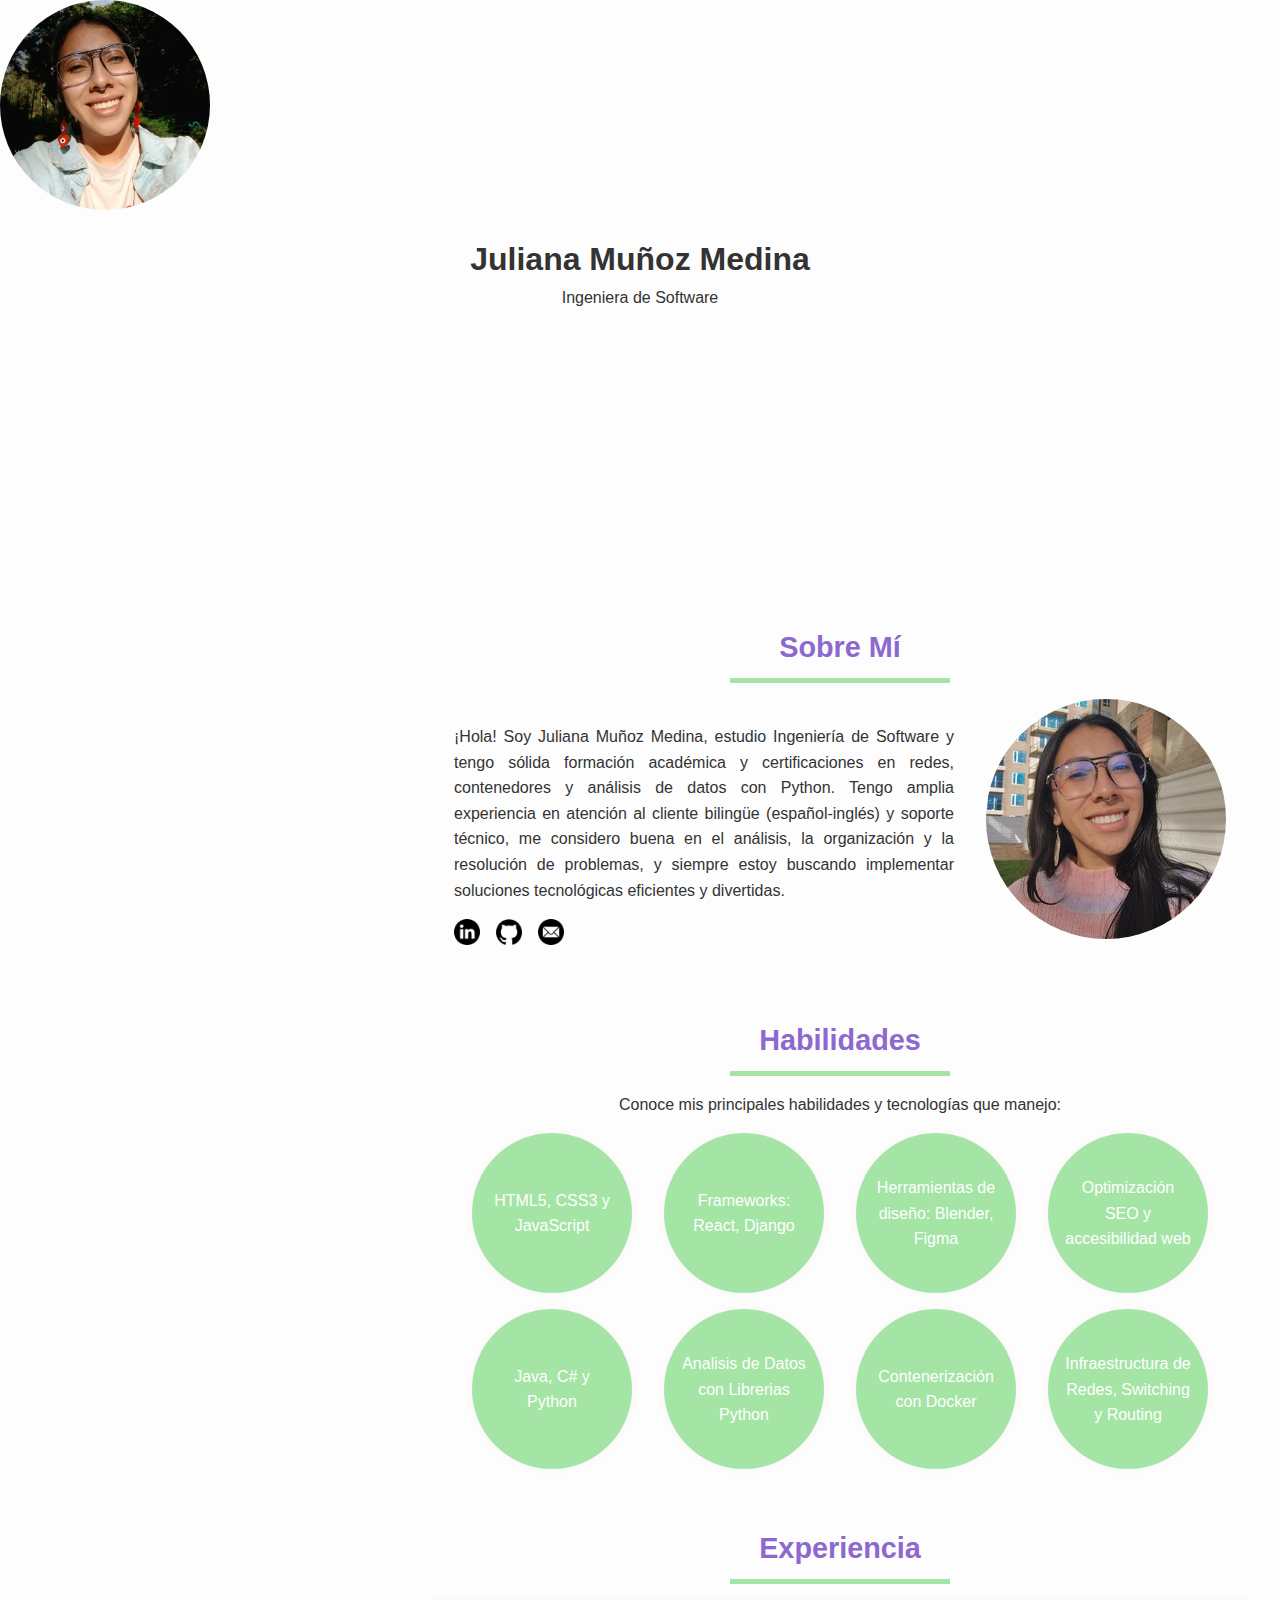
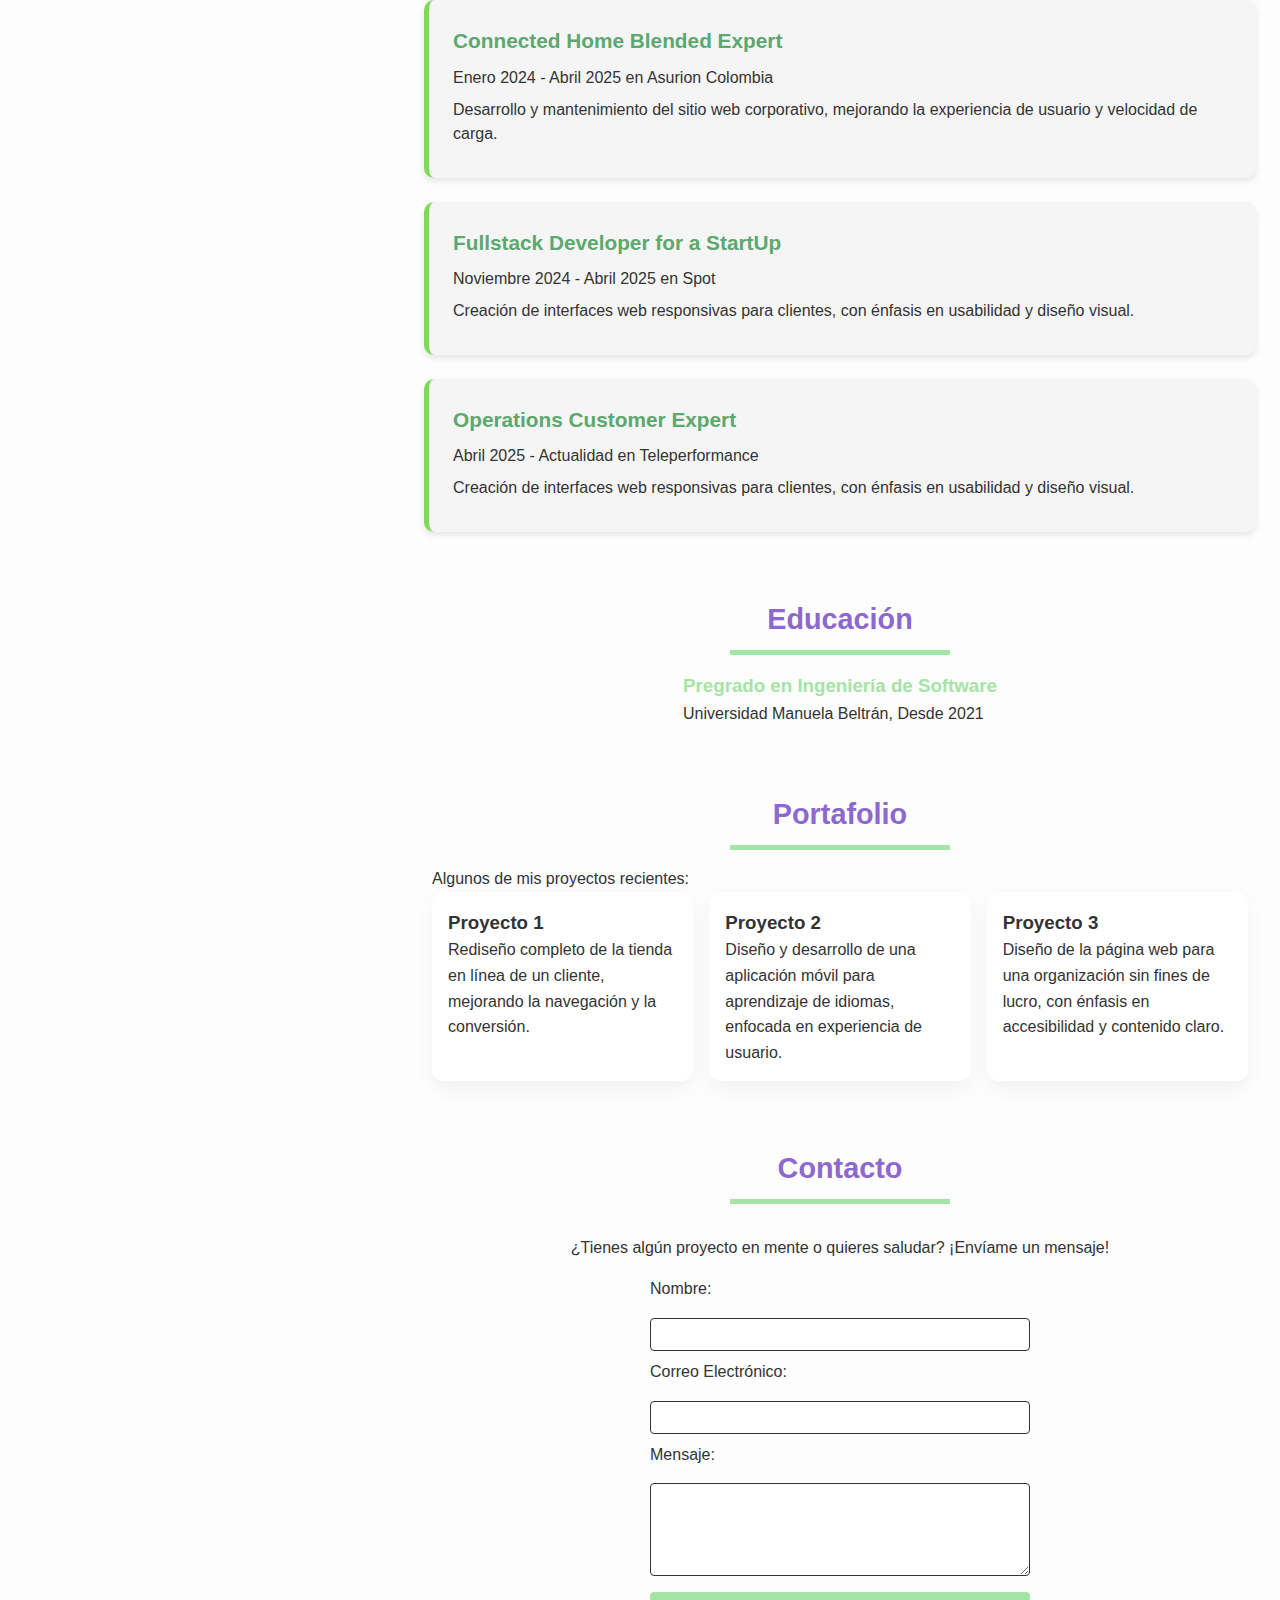
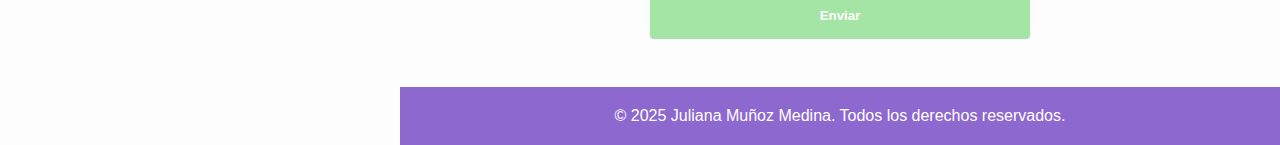
<file: index.html>
<!DOCTYPE html>
<html lang="es">
<head>
<meta charset="UTF-8">
<title>Portafolio de Juliana Muñoz Medina - Diseñadora Web</title>
<meta name="description" content="Portafolio personal de Juliana Muñoz Medina, diseñadora web freelance en Bogotá. Conoce mis proyectos, habilidades, experiencia y contáctame.">
<meta name="keywords" content="portafolio, diseñadora web, freelance, Juliana Muñoz, proyectos, habilidades, experiencia">
<meta name="author" content="Juliana Muñoz Medina">
<meta name="viewport" content="width=device-width, initial-scale=1.0">
<!-- Etiquetas Open Graph -->
<meta property="og:title" content="Portafolio de Juliana Muñoz Medina">
<meta property="og:description" content="Soy Juliana Muñoz Medina, Ingeniera de Software in the making. Descubre mi trabajo, experiencia y habilidades en mi portafolio.">
<meta property="og:type" content="website">
<meta property="og:url" content="https://www.ejemplo.com/portfolio-juliana">
<meta property="og:image" content="ruta/a/imagen-portafolio.jpg">
<!-- Referencing the stylesheets -->
<link href="https://fonts.googleapis.com/css?family=Poppins:400,700&display=swap" rel="stylesheet">
<link rel="stylesheet" href="css/main.css">
</head>
<body itemscope itemtype="https://schema.org/Person">
<header>
    <img src="assests/Yo.jpeg" alt="Foto de Juliana Muñoz Medina" class="foto-perfil">
    <div class="hero">
        <h1 itemprop="name">Juliana Muñoz Medina</h1>
        <p itemprop="jobTitle">Ingeniera de Software</p>
    </div>
    <nav>
        <ul>
        <li><a href="#perfil">Sobre mí</a></li>
        <li><a href="#habilidades">Habilidades</a></li>
        <li><a href="#experiencia">Experiencia</a></li>
        <li><a href="#educacion">Educación</a></li>
        <li><a href="#portafolio">Portafolio</a></li>
        <li><a href="#contacto">Contacto</a></li>
        </ul>
    </nav>
</header>

<main>
<section id="perfil">
<h2>Sobre Mí</h2>
<div class="separador">-</div>
<div class="perfil-contenedor">
    <div class="contenido-perfil">
    <p itemprop="description">
        ¡Hola! Soy Juliana Muñoz Medina, estudio Ingeniería de Software y tengo sólida formación académica y certificaciones en redes, contenedores y análisis de datos con Python. Tengo amplia experiencia en atención al cliente bilingüe (español-inglés) y soporte técnico, me considero buena en el análisis, la organización y la resolución de problemas, y siempre estoy buscando implementar soluciones tecnológicas eficientes y divertidas.
    </p>
    <ul class="redes-sociales">
        <li><a href="https://www.linkedin.com/in/juliana-mu%C3%B1oz-medina-629ba1279/" target="_blank" rel="noopener" itemprop="sameAs"><img src="/assests/linkedin (1).png" alt="Perfil de LinkedIn"></a></li>
        <li><a href="https://github.com/JulianaMunoz" target="_blank" rel="noopener" itemprop="sameAs"><img src="/assests/github.png" alt="Perfil de GitHub"></a></li>
        <li><a href="mailto:julianamunozmedina@outlook.com" itemprop="email"><img src="/assests/email.png" alt="Enviar email"></a></li>
    </ul>
    </div>
    <img src="assests/yo_colorful.jpeg" alt="Foto de Juliana Muñoz Medina" class="foto-perfil" id="fotoPerfil_centro">
</div>
</section>

<section id="habilidades">
    <h2>Habilidades</h2>
    <div class="separador">-</div>
    <p>Conoce mis principales habilidades y tecnologías que manejo:</p>
    <ul class="lista-habilidades">
    <li itemprop="knowsAbout">HTML5, CSS3 y JavaScript</li>
    <li itemprop="knowsAbout">Frameworks: React, Django</li>
    <li itemprop="knowsAbout">Herramientas de diseño: Blender, Figma</li>
    <li itemprop="knowsAbout">Optimización SEO y accesibilidad web</li>
    </ul>
    <ul class="lista-habilidades">
    <li itemprop="knowsAbout">Java, C# y Python</li>
    <li itemprop="knowsAbout">Analisis de Datos con Librerias Python</li>
    <li itemprop="knowsAbout">Contenerización con Docker</li>
    <li itemprop="knowsAbout">Infraestructura de Redes, Switching y Routing</li>
    </ul>
</section>
<section id="experiencia" itemscope itemtype="https://schema.org/Organization">
    <h2>Experiencia</h2>
    <div class="separador">-</div>
    <article>
    <h3 itemprop="name">Connected Home Blended Expert</h3>
    <p><time datetime="2024">Enero 2024</time> - <time datetime="2025">Abril 2025</time> en Asurion Colombia</p>
    <p itemprop="description">Desarrollo y mantenimiento del sitio web corporativo, mejorando la experiencia de usuario y velocidad de carga.</p>
    </article>
    <article>
    <h3 itemprop="name">Fullstack Developer for a StartUp</h3>
    <p><time datetime="2024">Noviembre 2024</time> - <time datetime="2025">Abril 2025</time> en Spot</p>
    <p itemprop="description">Creación de interfaces web responsivas para clientes, con énfasis en usabilidad y diseño visual.</p>
    </article>
    <article>
    <h3 itemprop="name">Operations Customer Expert</h3>
    <p><time datetime="2025">Abril 2025</time> - Actualidad en Teleperformance</p>
    <p itemprop="description">Creación de interfaces web responsivas para clientes, con énfasis en usabilidad y diseño visual.</p>
    </article>
</section>

<section id="educacion" itemprop="alumniOf" itemscope itemtype="https://schema.org/EducationalOrganization">
<h2 class="titulo-seccion">Educación</h2>
<div class="separador">-</div>
<article>
    <h3 itemprop="name">Pregrado en Ingeniería de Software</h3>
    <p>Universidad Manuela Beltrán, Desde <time datetime="2021">2021</time></p>
</article>
</section>

<section id="portafolio">
<h2 class="titulo-seccion">Portafolio</h2>
<div class="separador">*</div>
<p>Algunos de mis proyectos recientes:</p>
<div class="proyectos">
    <article class="tarjeta-proyecto">
    <h3>Proyecto 1</h3>
    <p>Rediseño completo de la tienda en línea de un cliente, mejorando la navegación y la conversión.</p>
    </article>
    <article class="tarjeta-proyecto">
    <h3>Proyecto 2</h3>
    <p>Diseño y desarrollo de una aplicación móvil para aprendizaje de idiomas, enfocada en experiencia de usuario.</p>
    </article>
    <article class="tarjeta-proyecto">
    <h3>Proyecto 3</h3>
    <p>Diseño de la página web para una organización sin fines de lucro, con énfasis en accesibilidad y contenido claro.</p>
    </article>
</div>
</section>


<section id="contacto">
    <h2>Contacto</h2>
    <div class="separador">-</div>
    <p>¿Tienes algún proyecto en mente o quieres saludar? ¡Envíame un mensaje!</p>
    <form action="#" method="post">
    <label for="nombre">Nombre:</label>
    <input type="text" id="nombre" name="nombre" required>
    <label for="email">Correo Electrónico:</label>
    <input type="email" id="email" name="email" required>
    <label for="mensaje">Mensaje:</label>
    <textarea id="mensaje" name="mensaje" rows="5" required></textarea>
    <button type="submit">Enviar</button>
    </form>
    </section>
</main>

<footer>
<p>&copy; 2025 Juliana Muñoz Medina. Todos los derechos reservados.</p>
</footer>
</body>
</html>
</file>
<file: css/main.css>
*{margin:0;padding:0;box-sizing:border-box}body{font-family:"Open Sans",sans-serif;font-size:16px;color:#333;background-color:#fdfdfd;line-height:1.6;min-height:100vh}#csv_header{display:flex;flex-direction:column;background-color:#8c68cf;color:#fff;align-items:center;justify-content:center;padding:1rem;grid-area:header;height:100vh;width:400px;position:fixed;top:0;left:0;z-index:1000}header .hero{padding-top:1rem;padding-bottom:1rem;text-align:center}nav ul{list-style:none;display:flex;flex-direction:column;align-items:center;flex-wrap:wrap;gap:1rem;padding-top:1rem}nav a{color:#fff;text-decoration:none;font-weight:bold}nav a:hover{text-decoration:underline}.foto-perfil{width:210px;height:210px;border-radius:50%;object-fit:cover}main{margin-left:400px;padding:1rem}#perfil{padding:2rem 1rem}#perfil h2{text-align:center;margin-bottom:.5rem;color:#8c68cf;font-size:1.8rem}.perfil-contenedor{display:flex;flex-direction:row;align-items:flex-start;justify-content:center;gap:2rem;flex-wrap:wrap}.perfil-contenedor p{margin-top:5%}#fotoPerfil_centro{width:240px;height:240px;border-radius:50%;object-fit:cover}.contenido-perfil{max-width:500px;text-align:justify}.redes-sociales{display:flex;gap:1rem;margin-top:1rem;justify-content:flex-start;padding-left:0;list-style:none}.redes-sociales img{width:26px;height:26px}.separador{background-color:#a4e4a5;color:#fff;width:220px;height:5px;margin:0 auto;margin-bottom:1rem}#habilidades{padding:2rem 1rem;display:flex;flex-direction:column;align-items:center}#habilidades h2{margin-bottom:.5rem;color:#8c68cf;font-size:1.8rem}#habilidades .lista-habilidades{list-style:none;display:flex;justify-content:center;align-items:center;gap:2rem;padding-bottom:1rem}#habilidades p{font-size:1rem;margin-bottom:1rem}#habilidades li{background-color:#a4e4a5;width:160px;height:160px;border-radius:50%;display:flex;align-items:center;justify-content:center;text-align:center;padding:1rem;font-weight:500;color:#fff;box-shadow:0 0 8px rgba(182,182,182,.1)}#experiencia{max-width:900px;margin:0 auto;padding:.5rem}#experiencia h2{margin-bottom:.5rem;text-align:center;color:#8c68cf;font-size:1.8rem}#experiencia article{background-color:#f5f5f5;border-left:5px solid #7ed957;padding:1.5rem;margin-bottom:1.5rem;border-radius:10px;box-shadow:0 3px 6px rgba(0,0,0,.1);transition:transform .2s ease}#experiencia article:hover{transform:translateY(-5px)}#experiencia h3{margin:0;color:#5ca86e;font-size:1.3rem;font-weight:700}#experiencia p{margin:.5rem 0;color:#333;font-size:1rem;line-height:1.5}#educacion{padding:2rem 1rem;display:flex;flex-direction:column}#educacion h2{margin-bottom:.5rem;text-align:center;color:#8c68cf;font-size:1.8rem}#educacion article{margin-bottom:1rem}#educacion h3{color:#a4e4a5}#portafolio{padding:2rem 1rem;display:flex;flex-direction:column;justify-self:center}#portafolio h2{margin-bottom:.5rem;text-align:center;color:#8c68cf;font-size:1.8rem}#educacion article,#portafolio .proyectos{max-width:900px;margin:0 auto}.proyectos{display:flex;flex-wrap:wrap;gap:1rem;justify-content:center}.proyectos button{margin-top:flex;background:#8c68cf;color:#fff;border:none;border-radius:20px;padding:10px;width:100%;font-size:1rem;font-weight:700;cursor:pointer;box-shadow:0 1px 4px rgba(0,0,0,.07);transition:background .2s;display:block;letter-spacing:.5px;margin:5px}.tarjeta-proyecto{background-color:#fff;border-radius:12px;padding:1rem;box-shadow:0 8px 20px rgba(0,0,0,.05);max-width:300px;flex:1 1 250px;transition:transform .3s ease;text-align:left}.tarjeta-proyecto:hover{transform:translateY(-5px)}.tarjeta-proyecto img{width:100%;height:auto;border-radius:8px}.tarjeta-proyecto #portafolio h3{font-size:1.2rem;margin:.5rem 0 .5rem;color:#333}.tarjeta-proyecto #portafolio p{margin:0 auto;color:#333;font-size:1rem}#contacto{padding:2rem 1rem;align-items:center;justify-content:center;display:flex;flex-direction:column}#contacto h2{margin-bottom:.5rem;text-align:center;color:#8c68cf;font-size:1.8rem}#contacto p{margin:1rem 0;color:#333;font-size:1rem;line-height:1.5}#contacto form{display:flex;flex-direction:column;width:380px;margin:0 auto;gap:.5rem}#contacto label{margin-bottom:.5rem}#contacto input,#contacto textarea{padding:.5rem;border:1px solid #333;border-radius:4px}#contacto button{margin-top:.5rem;padding:1rem;border:none;background-color:#a4e4a5;color:#fff;font-weight:bold;border-radius:4px;cursor:pointer}#contacto button:hover{background-color:hsl(120.9375,54.2372881356%,66.862745098%)}#amigos h2{margin-bottom:.5rem;text-align:center;color:#8c68cf;font-size:1.8rem}#amigos{padding:2rem 1rem;display:flex;flex-direction:column;justify-self:center}#amigos a{display:inline-block;width:240px;height:240px;background:#fdf8f0;border-radius:16px;box-shadow:0 2px 8px rgba(0,0,0,.08);border:2px solid #e0e0e0;overflow:hidden;text-decoration:none;position:relative;font-family:"Montserrat",Arial,sans-serif;margin:20px}#amigos button{margin-top:flex;background:#8c68cf;color:#fff;border:none;border-radius:20px;padding:10px 0;width:100%;font-size:1rem;font-weight:700;cursor:pointer;box-shadow:0 1px 4px rgba(0,0,0,.07);transition:background .2s;display:block;letter-spacing:.5px;padding-bottom:5px}footer{text-align:center;padding:1rem;background-color:#8c68cf;color:#fff;margin-left:400px}@media(max-width: 960px){#csv_header{position:fixed;top:0;left:0;width:100%;height:auto;flex-direction:column;justify-content:space-around;align-items:center;padding:.5rem;z-index:1000}main{margin-left:0;padding-top:80px}footer{margin-left:0}.foto-perfil{width:0px;height:0px}#fotoPerfil_centro{max-width:230px;max-height:230px;border-radius:50%;object-fit:cover}#amigos img{max-width:80px;max-height:80px}header nav ul{flex-direction:row;flex-wrap:wrap;gap:.5rem}header nav a{font-size:.9rem;padding:.25rem .5rem}#tarjetas_amigos{display:flex;flex-direction:column;justify-content:center;align-items:center}}@media(max-width: 768px){#perfil{margin-top:120px}.perfil-contenedor{flex-direction:column;align-items:center;text-align:center}.contenido-perfil{max-width:100%}}@media(max-width: 670px){#habilidades .lista-habilidades{flex-direction:column;gap:.5rem}#habilidades li{width:120px;height:120px;font-size:.9rem}}@media(max-width: 600px){.tarjeta-proyecto{max-width:100%;flex:1 1 100%}}@media(max-width: 480px){#contacto form{width:100%;padding:0 .5rem}}.body_catalogo{background-color:#f8f9fa;padding-bottom:5%}.ElementoGeneral{width:300px;background-color:#fff;border-radius:8px;box-shadow:0 2px 8px rgba(0,0,0,.1);font-family:Arial,sans-serif;margin:auto}.PrimeraParte img{width:100%;height:200px;object-fit:cover;border-top-left-radius:8px;border-top-right-radius:8px}.segundaParte{padding:15px}.segundaParte h2{margin-bottom:10px;color:#8c68cf}.segundaParte p{font-size:14px;color:#555;margin-bottom:10px;text-align:justify}.ParteInferior{display:flex;align-items:center;padding:10px 15px;justify-content:space-between;margin-bottom:10px}.Precio{font-size:14px;font-weight:bold;color:#28a745}body.blog_catalogo{background-color:#f8f9fa;padding-bottom:5%;font-family:Arial,sans-serif;margin:0}#blog_header{text-align:center;color:#000;margin-top:4rem;margin-bottom:2rem}#posts{display:flex;flex-direction:column;align-items:center;padding:0 1rem}#blog_catalogo .ElementoGeneral{display:flex;flex-direction:row;gap:2rem;background-color:#fff;padding:2rem;border-radius:16px;margin-bottom:2rem;align-items:center;box-shadow:0 8px 20px rgba(0,0,0,.06);max-width:960px;width:100%;margin:0 auto}#blog_catalogo .ElementoGeneral img{max-width:300px;width:100%;height:auto;border-radius:12px;object-fit:cover}#blog_catalogo .PrimeraParte{flex-shrink:0}#blog_catalogo .PrimeraParte img{width:300px;height:200px;object-fit:cover;border-radius:12px}#blog_catalogo .contenido{flex:1;text-align:left}#blog_catalogo .segundaParte{padding-bottom:1rem}#blog_catalogo .segundaParte h2{font-size:1.75rem;margin-bottom:.5rem;color:#0d6efd}#blog_catalogo .segundaParte p{font-size:1rem;color:#333;margin-bottom:1rem;text-align:justify}#blog_catalogo .ParteInferior{margin-top:auto;display:flex;align-items:center;justify-content:space-between;padding-top:1rem;border-top:1px solid #ccc}#blog_catalogo .Publicado{font-size:.875rem;color:#6c757d}@media(max-width: 768px){#blog_catalogo .ElementoGeneral{flex-direction:column;text-align:center}#blog_catalogo .PrimeraParte img{width:100%;height:auto}#blog_catalogo .contenido{text-align:center}#blog_catalogo .ParteInferior{flex-direction:column;gap:.5rem}}.ParteInferior button{border:none;background-color:#8c68cf;color:#fff;padding:6px 12px;border-radius:4px;cursor:pointer;font-size:13px;transition:background-color .3s}.ParteInferior button:hover{background-color:#8c68cf}/*# sourceMappingURL=main.css.map */
</file>
